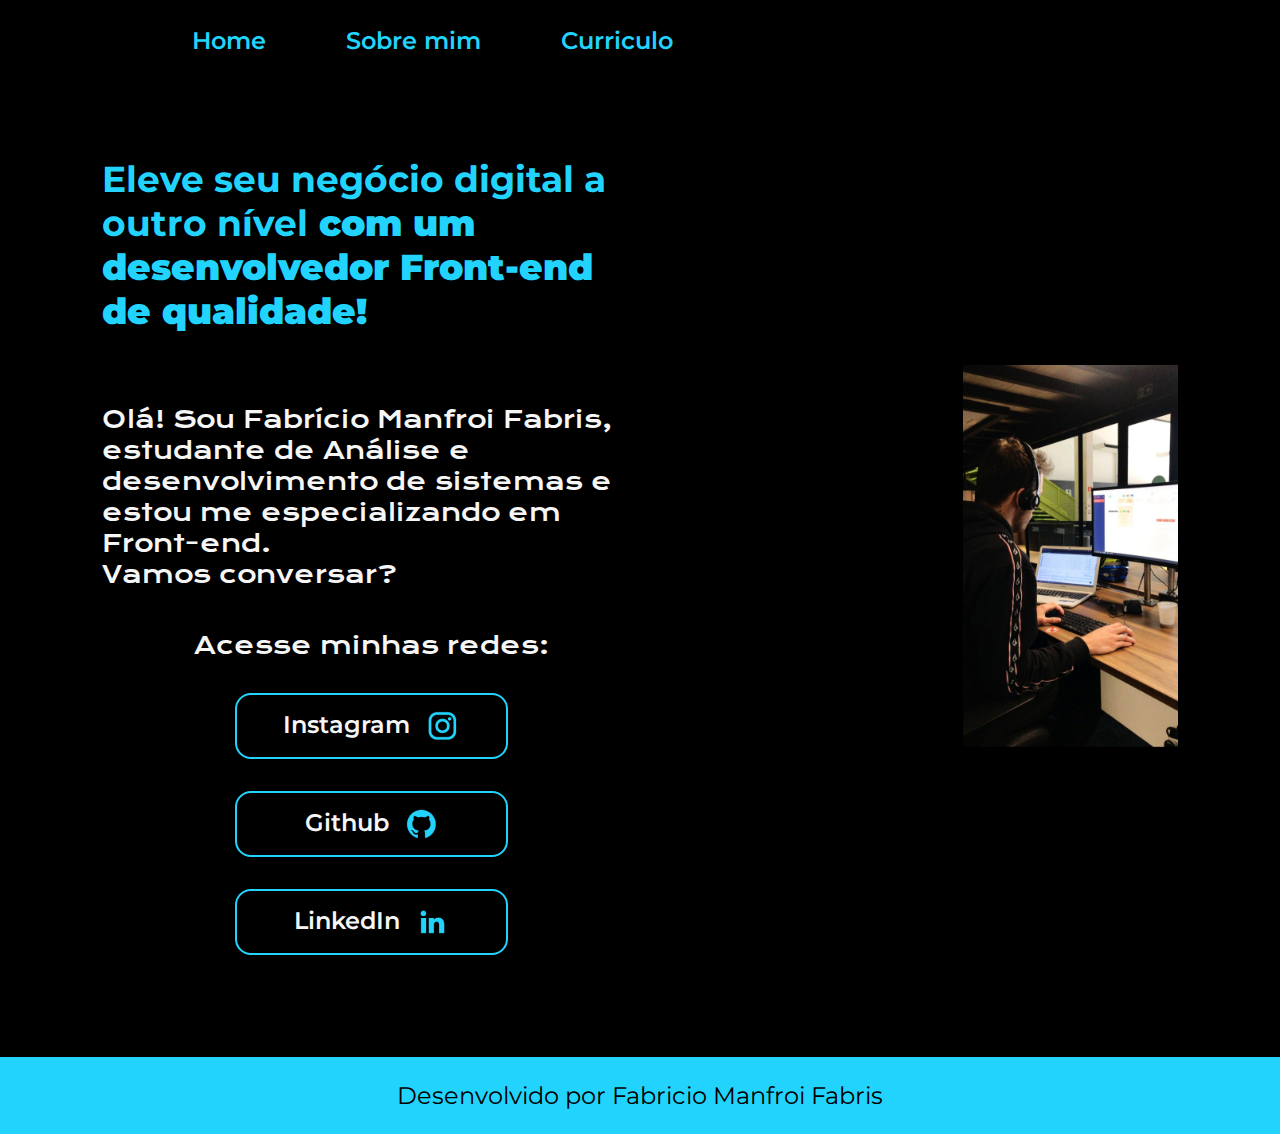
<file: index.html>
<!DOCTYPE html>
<html lang="pt-br">
<head>
    <meta charset="UTF-8">
    <meta http-equiv="X-UA-Compatible" content="IE=edge">
    <meta name="viewport" content="width=device-width, initial-scale=1.0">
    <title>Home Fabrício</title>
    <link rel="stylesheet" href="style.css">
</head>
<body>
    <header class="cabecalho">
        <nav class="cabecalho__menu">
            <a class="cabecalho__menu__link" href="index.html">Home</a>
            <a class="cabecalho__menu__link" href="about.html">Sobre mim</a>
            <a class="cabecalho__menu__link" href="curriculo.html">Curriculo</a>
        </nav>
    </header>
    <main class="apresentacao">
        <section class="apresentacao__conteudo">
            <h1 class="apresentacao__conteudo__titulo">Eleve seu negócio digital a outro nível<strong class="titulo-destaque"> com um desenvolvedor Front-end de qualidade!</strong></h1>
                <p class="apresentacao__conteudo__texto"><br>Olá! Sou Fabrício Manfroi Fabris, estudante de Análise e desenvolvimento de sistemas e estou me especializando em Front-end.<br>Vamos conversar?</p>
    
    <div class="apresentacao__links">
        <h2 class="apresentacao__links__subtitulo">Acesse minhas redes:</h2>
        <a class="apresentacao__links__link" href="https://Instagram.com/fabricio_641">Instagram <img src="instagram.png" ></a>
        <a class="apresentacao__links__link" href="https://github.com/programadorFabricio">Github <img src="github.png"></a>
        <a class="apresentacao__links__link" href="https://www.linkedin.com/in/fabricio-manfroi-fabris-834789226/">LinkedIn <img src="linkedin.png" ></a>
    </div>
        </section>

        <img class="apresentacao__imagem" src="Fabricionabling.jpg" alt="Fabricio Programando">

    </main>
    <footer class="rodape">
        <p>Desenvolvido por Fabricio Manfroi Fabris</p>
    </footer>
</body>
</html>
</file>
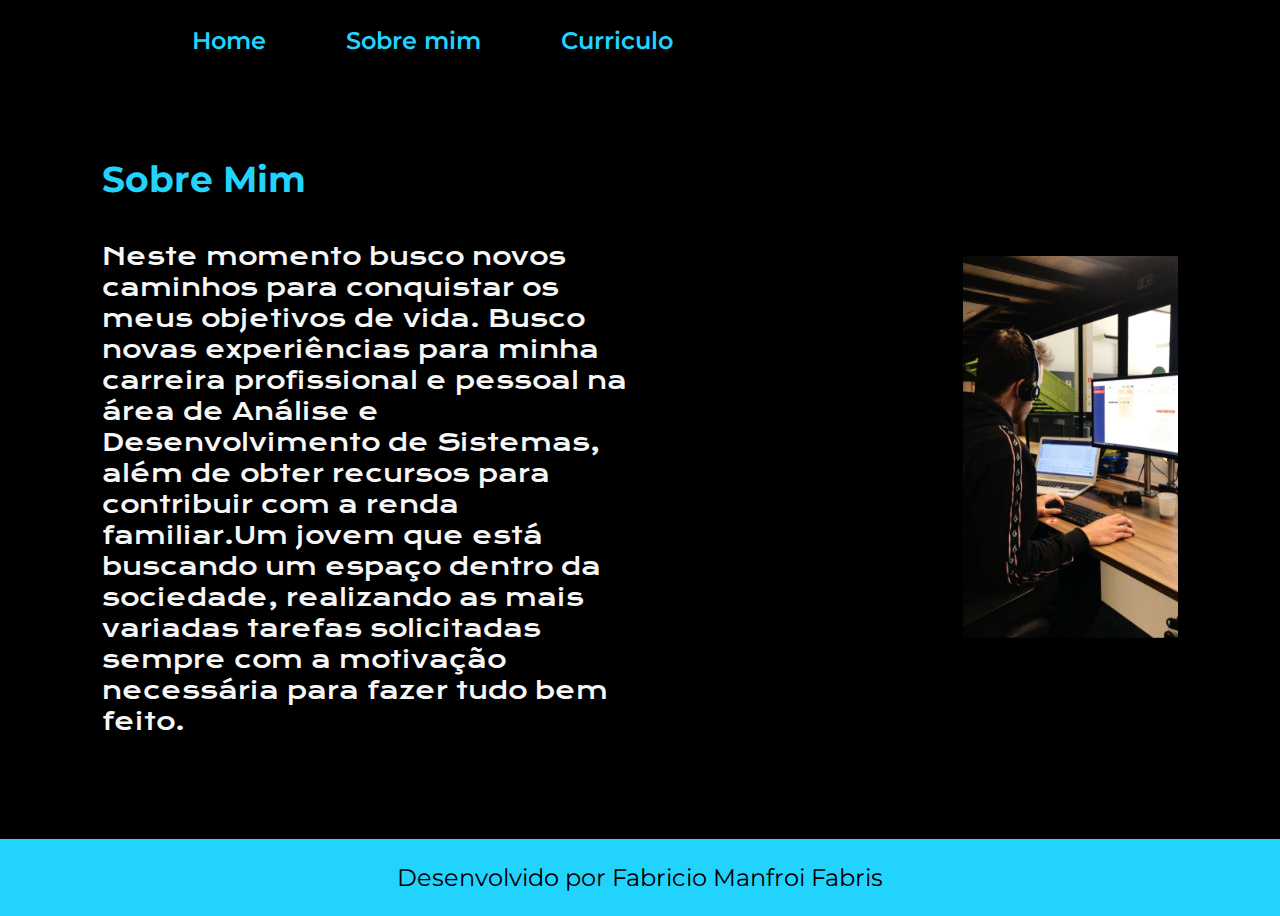
<file: about.html>
<!DOCTYPE html>
<html lang="pt-br">
<head>
    <meta charset="UTF-8">
    <meta http-equiv="X-UA-Compatible" content="IE=edge">
    <meta name="viewport" content="width=device-width, initial-scale=1.0">
    <title>Curriculo</title>
    <link rel="stylesheet" href="style.css">
</head>
<body>
    <header class="cabecalho">
        <nav class="cabecalho__menu">
            <a class="cabecalho__menu__link" href="index.html">Home</a>
            <a class="cabecalho__menu__link" href="about.html">Sobre mim</a>
            <a class="cabecalho__menu__link" href="curriculo.html">Curriculo</a>
        </nav>
    </header>

    <main class="apresentacao">
        <section class="apresentacao__conteudo">
            <h1 class="apresentacao__conteudo__titulo">Sobre Mim</h1>
            <p class="apresentacao__conteudo__texto">
                Neste momento busco novos caminhos para conquistar os meus objetivos de vida. Busco novas experiências para minha carreira profissional e pessoal na área de Análise e Desenvolvimento de Sistemas,
                além de obter recursos para contribuir com a renda familiar.Um jovem que está buscando um espaço dentro da sociedade, realizando as mais
                variadas tarefas solicitadas sempre com a motivação necessária para fazer tudo bem feito.
            </p>  
        </section>
        <img class="apresentacao__imagem" src="Fabricionabling.jpg" alt="Fabricio Programando">
    </main> 

    <footer class="rodape">
        <p>Desenvolvido por Fabricio Manfroi Fabris</p>
    </footer>

</body>
</html>
</file>
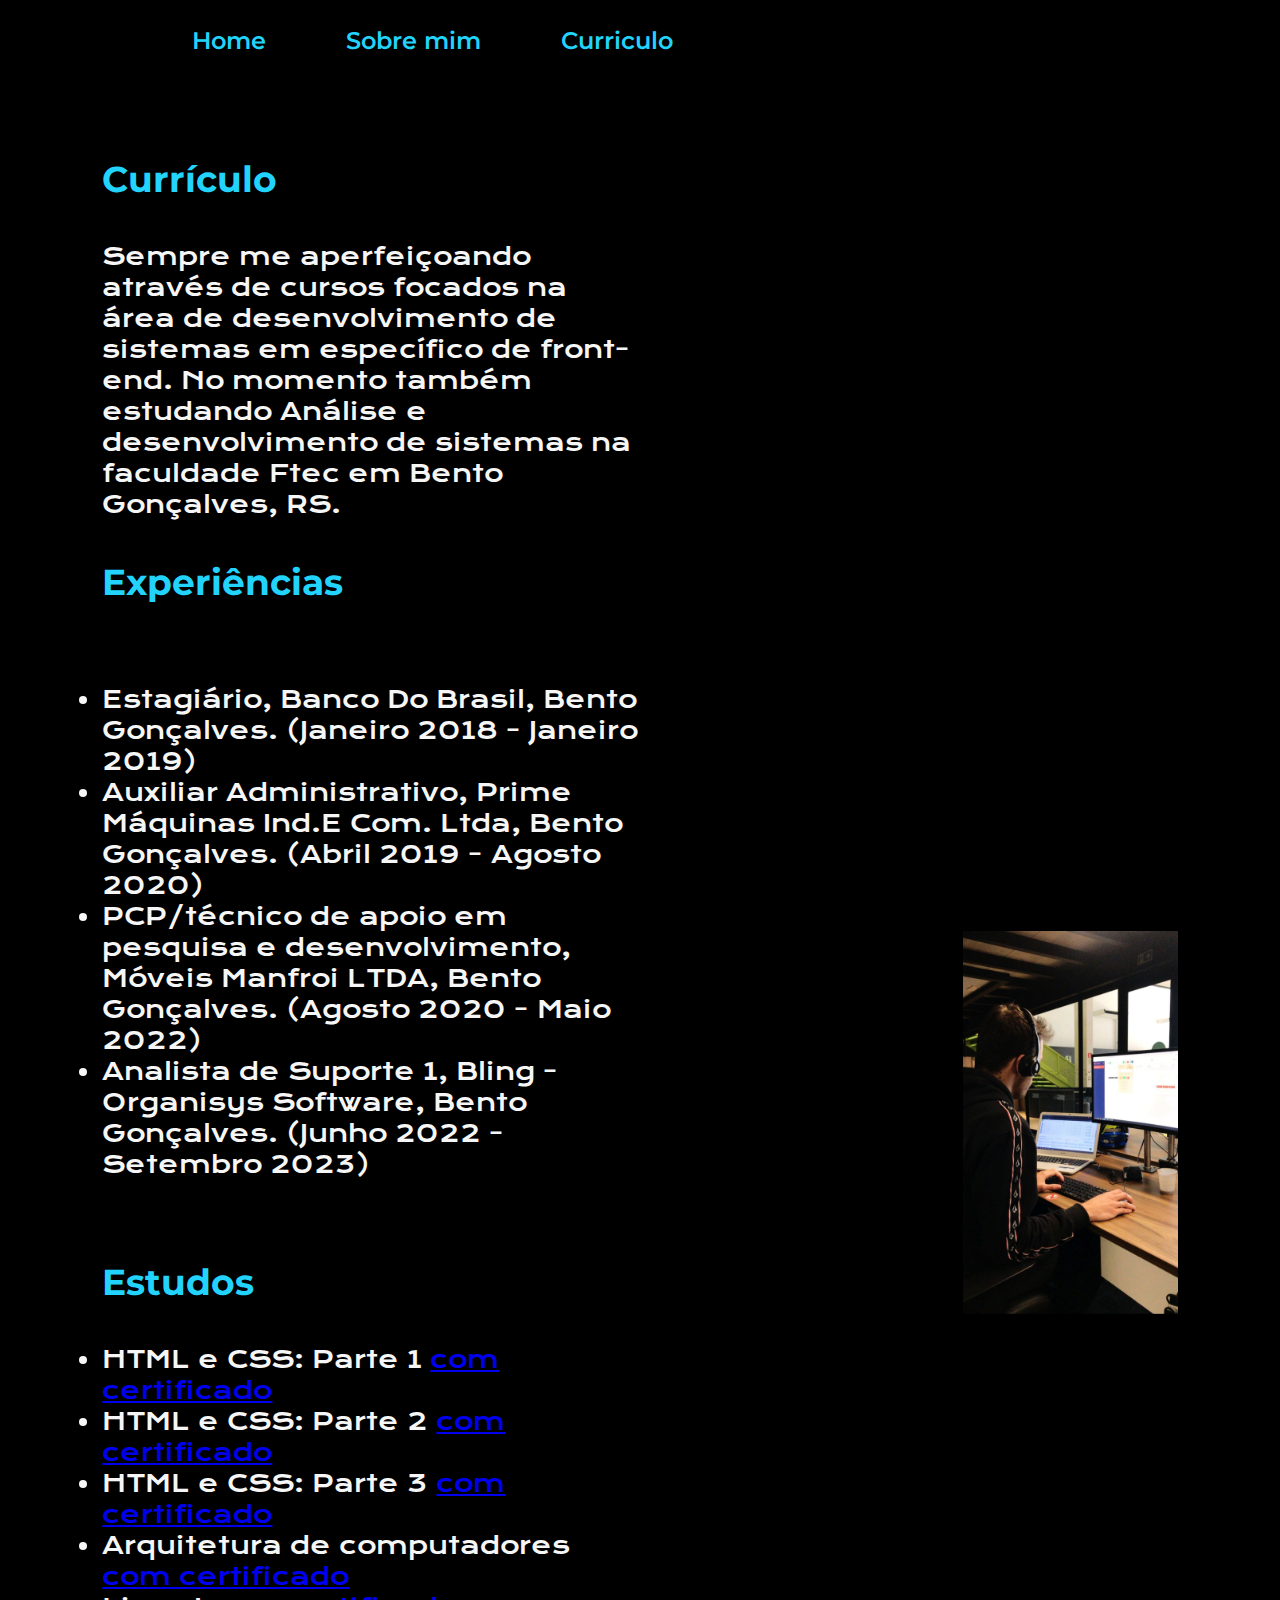
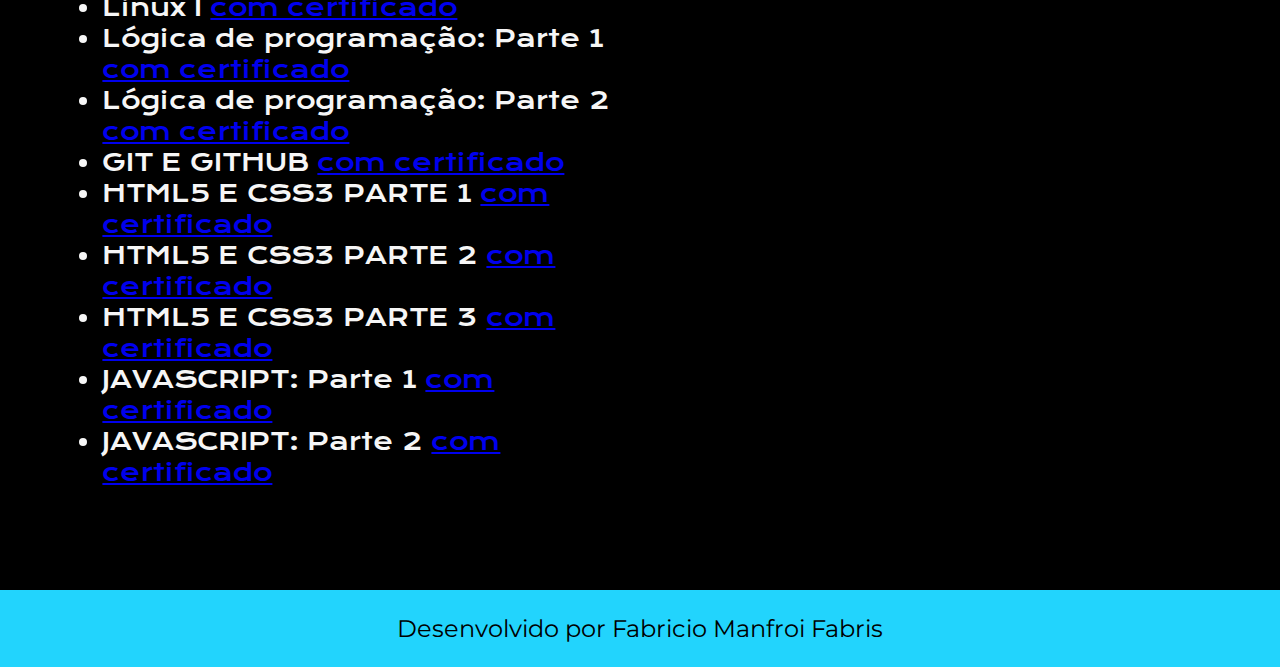
<file: curriculo.html>
<!DOCTYPE html>
<html lang="pt-br">
<head>
    <meta charset="UTF-8">
    <meta http-equiv="X-UA-Compatible" content="IE=edge">
    <meta name="viewport" content="width=device-width, initial-scale=1.0">
    <title>Curriculo</title>
    <link rel="stylesheet" href="style.css">
</head>
<body>
    <header class="cabecalho">
        <nav class="cabecalho__menu">
            <a class="cabecalho__menu__link" href="index.html">Home</a>
            <a class="cabecalho__menu__link" href="about.html">Sobre mim</a>
            <a class="cabecalho__menu__link" href="curriculo.html">Curriculo</a>
        </nav>
    </header>

    <main class="apresentacao">
        <section class="apresentacao__conteudo">
            <h1 class="apresentacao__conteudo__titulo">Currículo</h1>
            <p class="apresentacao__conteudo__texto">
                Sempre me aperfeiçoando através de cursos focados na área de desenvolvimento de sistemas em específico de front-end.
                No momento também estudando Análise e desenvolvimento de sistemas na faculdade Ftec em Bento Gonçalves, RS.
            </p>
            <h2 class="apresentacao__conteudo__titulo">Experiências</h2>
            <p class="apresentacao__conteudo__texto">
            <ul class="apresentacao__conteudo__texto">
                <li> Estagiário, Banco Do Brasil, Bento Gonçalves. (Janeiro 2018 - Janeiro 2019)</li>
                <li> Auxiliar Administrativo, Prime Máquinas Ind.E Com. Ltda, Bento Gonçalves. (Abril 2019 - Agosto 2020)</li>
                <li> PCP/técnico de apoio em pesquisa e desenvolvimento, Móveis Manfroi LTDA, Bento Gonçalves. (Agosto 2020 - Maio 2022)</li>
                <li> Analista de Suporte 1, Bling - Organisys Software, Bento Gonçalves. (Junho 2022 - Setembro 2023)</li>
            </ul>
            </p>
            <h2 class="apresentacao__conteudo__titulo">Estudos</h2>
            <div class="apresentacao__conteudo__texto">
            <ul class="apresentacao__conteudo__texto">
                <li>HTML e CSS: Parte 1 <a href="https://cursos.alura.com.br/certificate/24564141-0149-48d0-8b15-f0538ba9d369?lang=pt_BR">com certificado</a> </li>
                <li>HTML e CSS: Parte 2 <a href="https://cursos.alura.com.br/certificate/67f96e0a-dbd7-4357-9269-774e4aebbbe8?lang=pt_BR">com certificado</a></li>
                <li>HTML e CSS: Parte 3 <a href="https://cursos.alura.com.br/certificate/fabriciomanfroifabris/html-css-cabecalho-footer-variaveis-css">com certificado</a></li>
                <li>Arquitetura de computadores <a href="https://cursos.alura.com.br/certificate/fabriciomanfroifabris/arquitetura-computadores-funcionamento-programa">com certificado</a></li>
                <li>Linux I <a href="https://cursos.alura.com.br/certificate/fabriciomanfroifabris/linux-ubuntu">com certificado</a></li>
                <li>Lógica de programação: Parte 1 <a href="https://cursos.alura.com.br/certificate/98193a8c-a194-4d0c-9c0f-a47ca2083f7e">com certificado</a></li>
                <li>Lógica de programação: Parte 2 <a href="https://cursos.alura.com.br/certificate/76105f81-f7b1-4a3d-a8bc-0d116888eecf">com certificado</a></li>
                <li>GIT E GITHUB <a href="https://cursos.alura.com.br/certificate/fabricio-fabris/git-github-controle-de-versao">com certificado</a></li>
                <li>HTML5 E CSS3 PARTE 1 <a href="https://cursos.alura.com.br/certificate/fabricio-fabris/html5-css3-primeiros-passos">com certificado</a></li>
                <li>HTML5 E CSS3 PARTE 2 <a href="https://cursos.alura.com.br/certificate/fabricio-fabris/html5-css3-posicionamento-listas-navegacao">com certificado</a></li>
                <li>HTML5 E CSS3 PARTE 3 <a href="https://cursos.alura.com.br/certificate/fabricio-fabris/html5-css3-formularios-tabelas">com certificado</a></li>
                <li>JAVASCRIPT: Parte 1 <a href="https://cursos.alura.com.br/certificate/fabricio-fabris/javascript-introducao">com certificado</a></li>
                <li>JAVASCRIPT: Parte 2 <a href="https://cursos.alura.com.br/certificate/fabricio-fabris/javascript-consumindo-tratando-dados-api">com certificado</a></li>
            </ul>
            </div>    
        </section>
        <img class="apresentacao__imagem" src="Fabricionabling.jpg" alt="Fabricio Programando">
    </main> 

    <footer class="rodape">
        <p>Desenvolvido por Fabricio Manfroi Fabris</p>
    </footer>

</body>
</html>
</file>
<file: style.css>
@import url('https://fonts.googleapis.com/css2?family=Krona+One&family=Montserrat:wght@400;600&display=swap');

:root {
    --cor-primaria: #22D4FD;
    --cor-secundaria: #f6f6f6;
    --cor-terciaria: #000000;
    --cor-hover: #272727;

    --fonte-primaria: 'Montserrat', sans-serif;
    --fonte-secundaria: 'Krona One', sans-serif;
}

* {
    margin: 0;
    padding: 0;
}

body {
    box-sizing: border-box;
    background-color: var(--cor-terciaria);
    color: var( --cor-secundaria);
}

.cabecalho {
    padding: 2% 0% 0% 15%;
}

.cabecalho__menu {
    display: flex;
    gap: 80px;
}

.cabecalho__menu__link {
    font-family: var(--fonte-primaria);
    font-size: 1.5rem;
    font-weight: 600;
    color: var(--cor-primaria);
    text-decoration: none;
}

.apresentacao {
    padding: 8%;
    display: flex;
    align-items: center ;
    justify-content: space-between;
    gap: 82px;
    
}

.apresentacao__conteudo {
    width: 50%;
    display: flex;
    flex-direction: column;
    gap: 40px;
}

.apresentacao__conteudo__titulo {
    font-size: 2.25rem;
    font-family: var(--fonte-primaria);
    color: var(--cor-primaria);
}

.titulo-destaque {
    color:var(--cor-primaria);
}   

.apresentacao__conteudo__texto{
    font-size: 1.5rem;
    font-family: var(--fonte-secundaria);
}

.apresentacao__sobremim {
    color: var( --cor-secundaria);
    align-items: center ;
}

.apresentacao__links {
    display:flex;
    flex-direction: column;
    justify-content: space-between;
    align-items: center;
    gap: 32px;
}

.apresentacao__links__subtitulo {
    font-family: var(--fonte-secundaria);
    font-weight: 400;
    font-size: 1.5rem;
}

.apresentacao__links__link {
    display: flex;
    justify-content:center;
    gap: 16px;
    border: 2px solid var(--cor-primaria);
    width: 50%;
    text-align: center;
    border-radius: 16px;
    font-size: 1.5rem;
    font-weight: 600;
    padding: 15px 0;
    text-decoration: none;
    color: var( --cor-secundaria);
    font-family: var(--fonte-primaria);
}

.apresentacao__links__link:hover {
background-color: var(--cor-hover);
}

.apresentacao__imagem {
    width: 20%;
}

.rodape {
    padding: 24px;
    text-align: center;
    font-family: var(--fonte-primaria);
    font-size: 1.5rem;
    font-weight: 400;
    color: var(--cor-terciaria);
    background-color: var(--cor-primaria);
}

@media (max-width: 1200px){
    .cabecalho{
        padding: 10%;
    }
    .cabecalho__menu{
        justify-content: center;
    }
    .apresentacao{
        flex-direction: column-reverse;
    }

    .apresentacao__conteudo{
        width: auto;
    }
}
</file>
